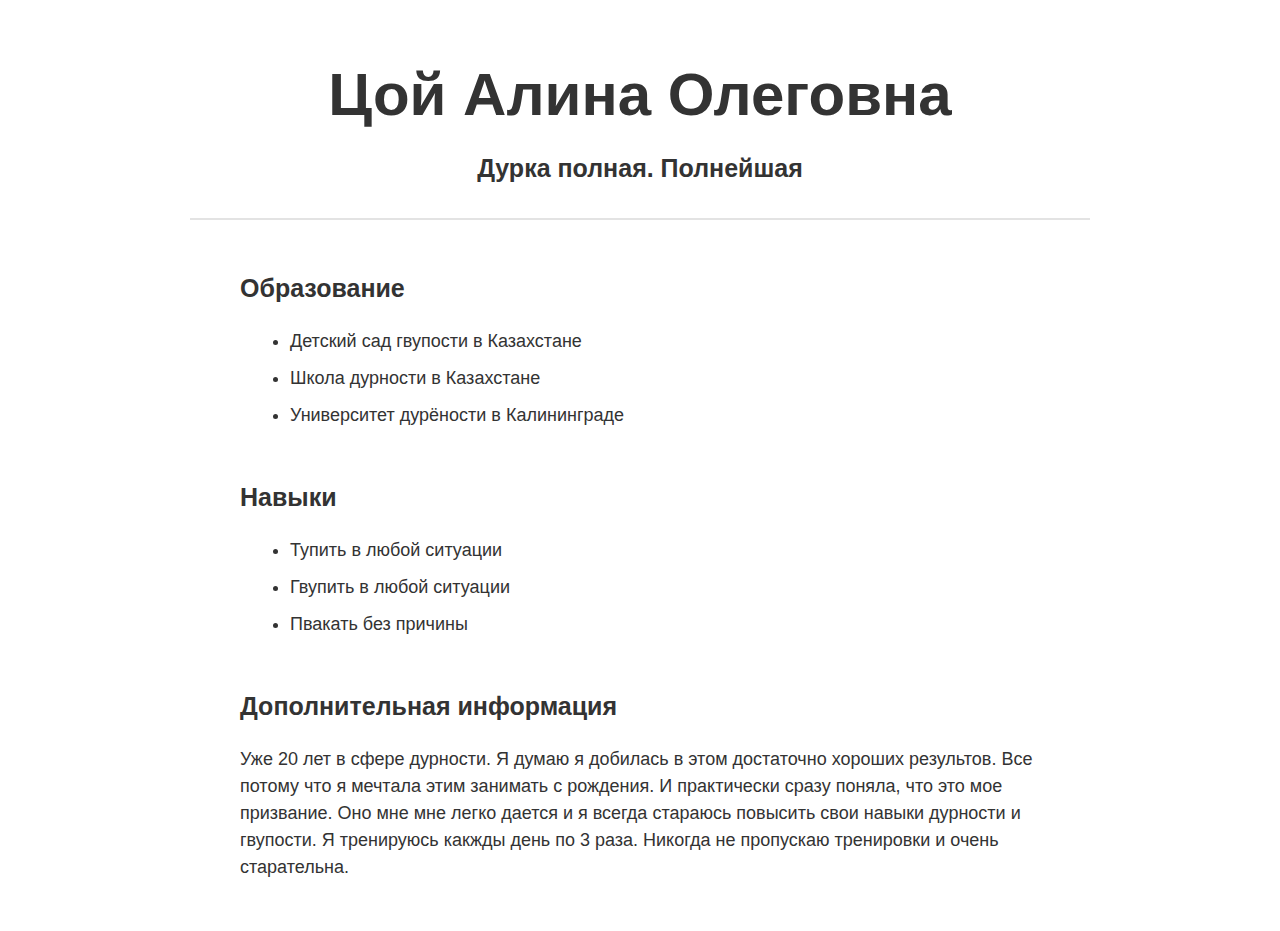
<file: HTML/Обучение на Хекслите/index.html>
<!DOCTYPE html>
<html lang="ru">
  <head>
    <meta charset="UTF-8" />
    <meta name="viewport" content="width=device-width, initial-scale=1.0" />
    <link rel="stylesheet" href="style.css" />
    <title>Описание Алины</title>
  </head>
  <body>
    <main>
      <!-- BEGIN (write your solution here) -->
      <h1>Цой Алина Олеговна</h1>
      <h2>Дурка полная. Полнейшая</h2>

      <section>
        <h2>Образование</h2>
        <ul>
          <li>Детский сад гвупости в Казахстане</li>
          <li>Школа дурности в Казахстане</li>
          <li>Университет дурёности в Калининграде</li>
        </ul>
      </section>

      <section>
        <h2>Навыки</h2>
        <ul>
          <li>Тупить в любой ситуации</li>
          <li>Гвупить в любой ситуации</li>
          <li>Пвакать без причины</li>
        </ul>
      </section>

      <section>
        <h2>Дополнительная информация</h2>
        <p>
          Уже 20 лет в сфере дурности. Я думаю я добилась в этом достаточно
          хороших результов. Все потому что я мечтала этим занимать с рождения.
          И практически сразу поняла, что это мое призвание. Оно мне мне легко
          дается и я всегда стараюсь повысить свои навыки дурности и гвупости. Я
          тренируюсь какжды день по 3 раза. Никогда не пропускаю тренировки и
          очень старательна.
        </p>
      </section>
      <!-- END -->
    </main>
  </body>
</html>
</file>
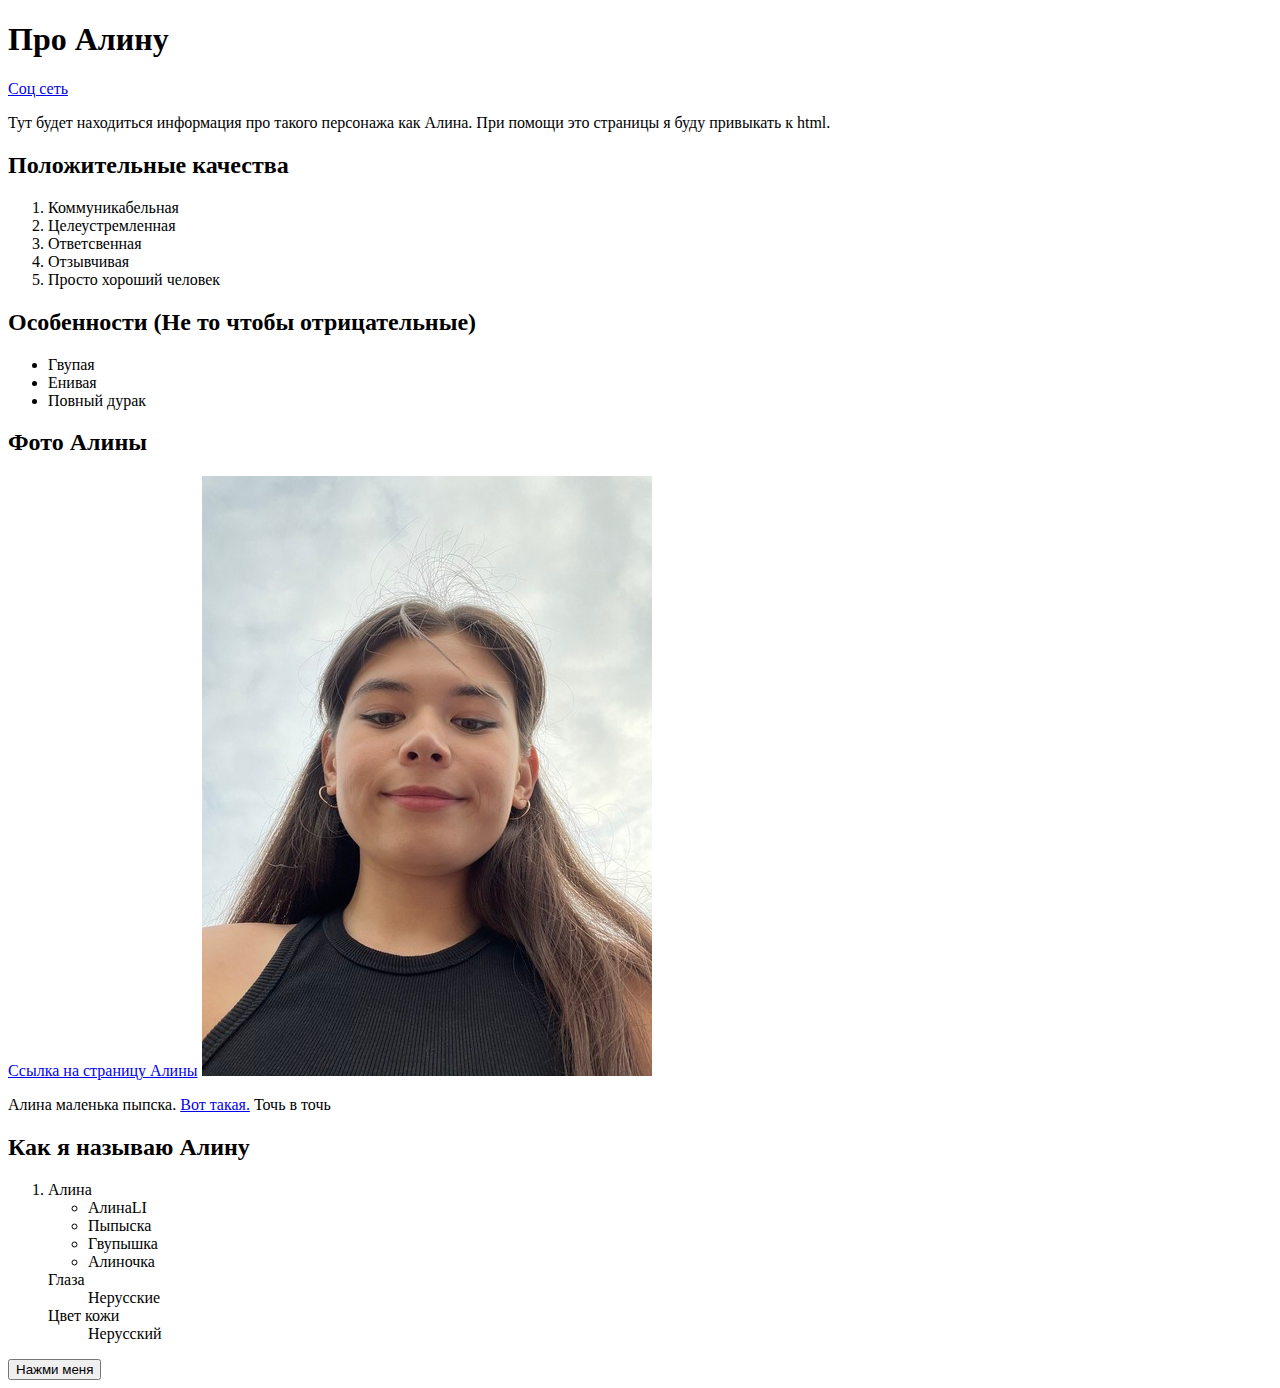
<file: HTML/Алина/Alina.html>
<!DOCTYPE html>
<html lang="en">
  <head>
    <meta charset="UTF-8" />
    <meta name="viewport" content="width=device-width, initial-scale=1.0" />
    <title>Алинка</title>
    <link rel="shortcut icon" href="Принцесса.jpg" type="image/x-icon" />
  </head>

  <body>
    <nav>
      <h1>Про Алину</h1>

      <a href="#point">Соц сеть</a>

      <p>
        Тут будет находиться информация про такого персонажа как Алина. При
        помощи это страницы я буду привыкать к html.
      </p>
    </nav>
    <nav>
      <h2>Положительные качества</h2>

      <ol>
        <li>Коммуникабельная</li>
        <li>Целеустремленная</li>
        <li>Ответсвенная</li>
        <li>Отзывчивая</li>
        <li>Просто хороший человек</li>
      </ol>

      <h2>Особенности (Не то чтобы отрицательные)</h2>

      <ul>
        <li>Гвупая</li>
        <li>Енивая</li>
        <li>Повный дурак</li>
      </ul>
    </nav>
    <nav>
      <h2>Фото Алины</h2>

      <a href="https://vk.com/tsssalina" target="_blank" title="ВК" id="point"
        >Ссылка на страницу Алины</a
      >

      <img src="Alina.jpg" alt="Фото Алины" />

      <p>
        Алина маленька пыпска.
        <a
          href="https://www.livemaster.ru/item/44416688-kukly-i-igrushki-tsyplenok-igrushka-iz-shersti"
          target="_blank"
          >Вот такая.</a
        >
        Точь в точь
      </p>
    </nav>
    <nav>
      <h2>Как я называю Алину</h2>
      <ol>
        <li>
          Алина
          <ul>
            <li>АлинаLI</li>
            <li>Пыпыска</li>
            <li>Гвупышка</li>
            <li>Алиночка</li>
          </ul>
          <dl>
            <dt>Глаза</dt>
            <dd>Нерусские</dd>

            <dt>Цвет кожи</dt>
            <dd>Нерусский</dd>
          </dl>
        </li>
      </ol>
    </nav>
    <button>Нажми меня</button>
  </body>
</html>
</file>
<file: HTML/Обучение на Хекслите/style.css>
body {
  font-size: 18px;
  color: #333;
  font-family: sans-serif;
  line-height: 1.5;
}
h1 {
  margin-top: 50px;
  margin-bottom: 10px;
  font-size: 60px;
  text-align: center;
}
h2 {
  margin-top: 0px;
  padding-bottom: 30px;
  font-size: 25px;
  text-align: center;
  border-bottom: 2px solid #e3e3e3;
}
section {
  margin: 50px 0;
  padding-left: 50px;
  padding-right: 50px;
  padding-top: 0;
  padding-bottom: 0;
}
section h2 {
  padding: 0px;
  text-align: left;
  border: none;
}
ul li {
  margin: 10px;
}
main {
  width: 900px;
  margin: auto;
}
</file>
